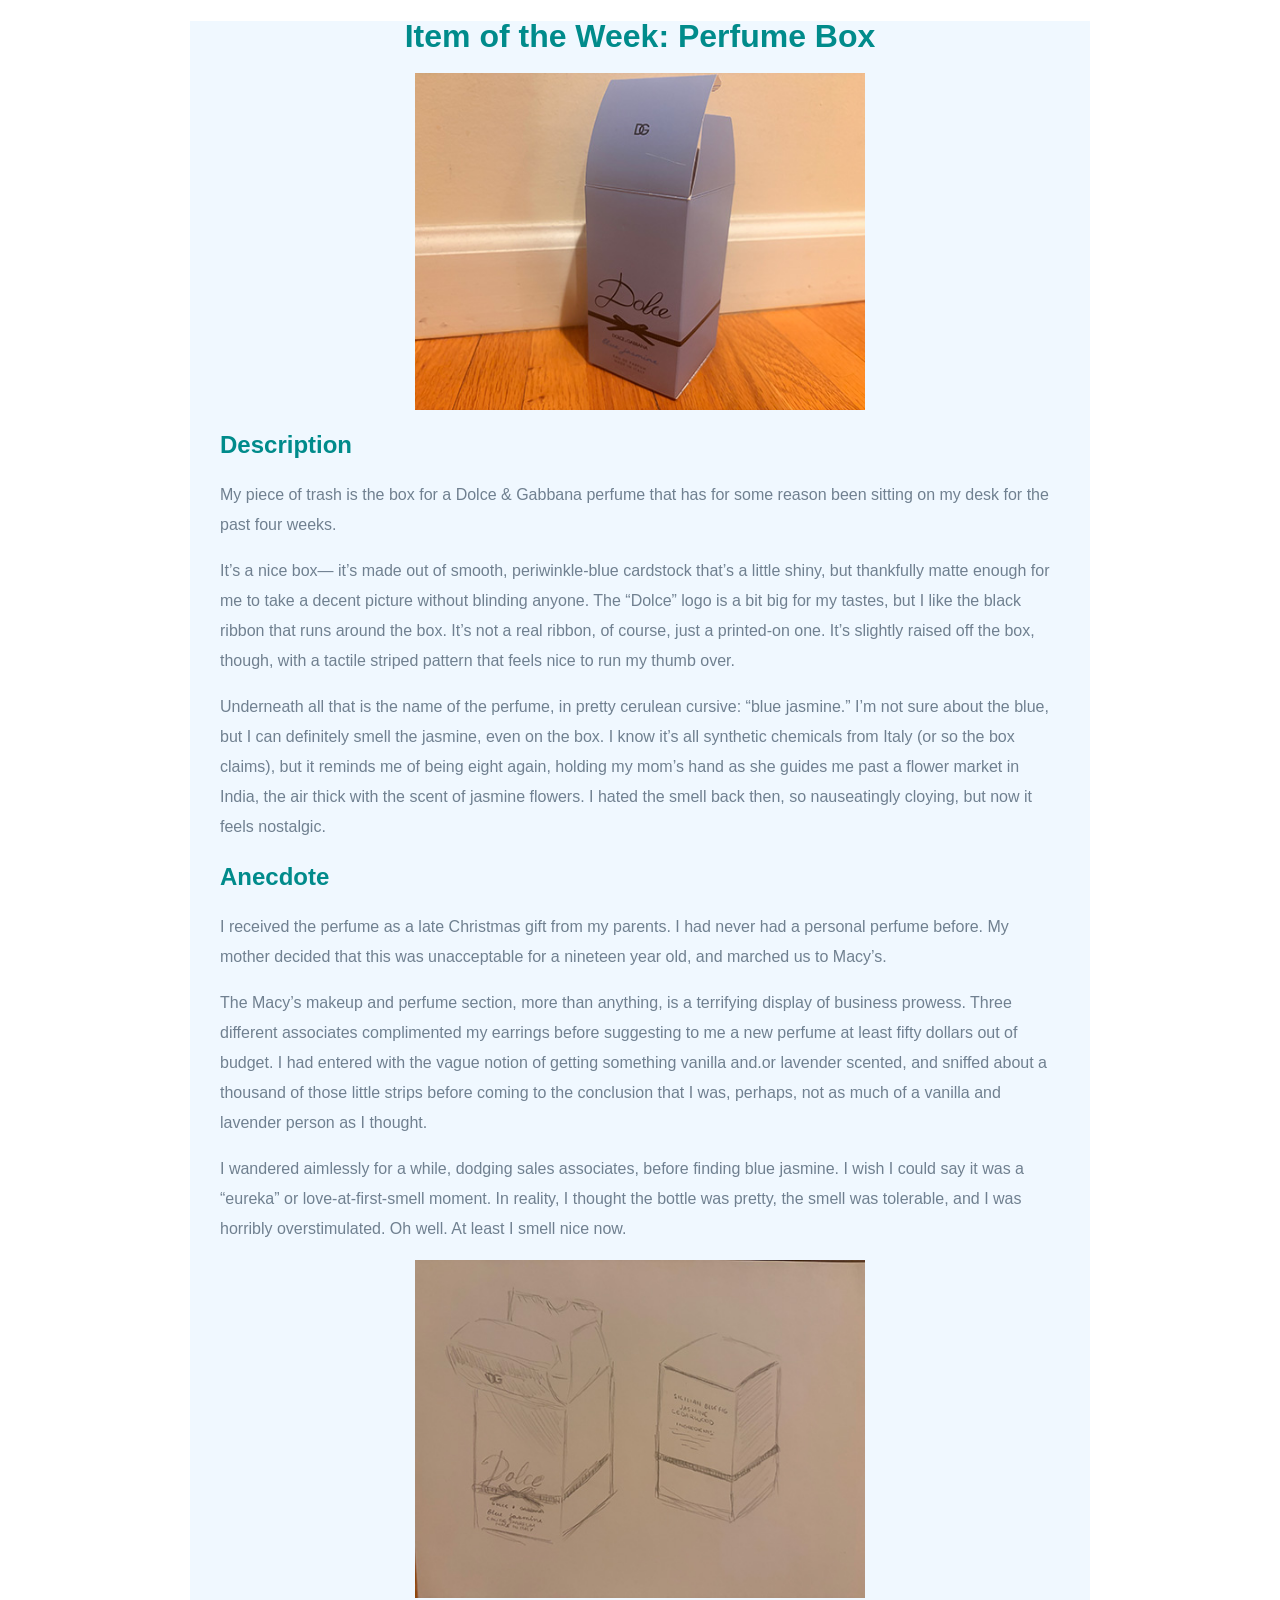
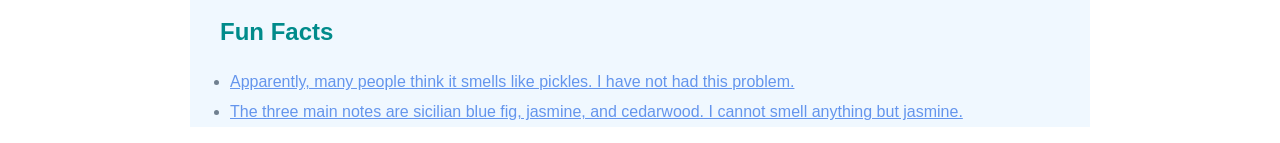
<file: twp/twp-profile-ugly.html>
<!doctype html>
<html>
<head>
<meta charset="utf-8">

<title>Trash of the Week Profile</title>
<link rel = "stylesheet" href="twp-ugly.css" type="text/css">

</head>

<body>

	<div class = "wrapper">
	<h1>Item of the Week: Perfume Box</h1>
	
	<img src = "images/perfume1.jpg" width = "500px">
	<h2>Description</h2>
	<p>
	My piece of trash is the box for a Dolce & Gabbana perfume that has for some reason been sitting on my desk for the past four weeks.
	</p>
	<p>
	It’s a nice box— it’s made out of smooth, periwinkle-blue cardstock that’s a little shiny, but thankfully matte enough for me to take a decent picture without blinding anyone. The “Dolce” logo is a bit big for my tastes, but I like the black ribbon that runs around the box. It’s not a real ribbon, of course, just a printed-on one. It’s slightly raised off the box, though, with a tactile striped pattern that feels nice to run my thumb over. 
	</p>
	
	<p>
	Underneath all that is the name of the perfume, in pretty cerulean cursive: “blue jasmine.” I’m not sure about the blue, but I can definitely smell the jasmine, even on the box. I know it’s all synthetic chemicals from Italy (or so the box claims), but it reminds me of being eight again, holding my mom’s hand as she guides me past a flower market in India, the air thick with the scent of jasmine flowers. I hated the smell back then, so nauseatingly cloying, but now it feels nostalgic.
	</p>

	<h2>Anecdote</h2>
	<p>I received the perfume as a late Christmas gift from my parents. I had never had a personal perfume before. My mother decided that this was unacceptable for a nineteen year old, and marched us to Macy’s.
	</p>
	
	<p>
	The Macy’s makeup and perfume section, more than anything, is a terrifying display of business prowess. Three different associates complimented my earrings before suggesting to me a new perfume at least fifty dollars out of budget. I had entered with the vague notion of getting something vanilla and.or lavender scented, and sniffed about a thousand of those little strips before coming to the conclusion that I was, perhaps, not as much of a vanilla and lavender person as I thought. 
	</p>
	<p>
	I wandered aimlessly for a while, dodging sales associates, before finding blue jasmine. I wish I could say it was a “eureka” or love-at-first-smell moment. In reality, I thought the bottle was pretty, the smell was tolerable, and I was horribly overstimulated. Oh well. At least I smell nice now.</p>
	
	<img src = "images/perfume2.jpg" width = "500px">
	

	<h2>Fun Facts</h2>
	
	<ul>
	
	<li>
	<a href = "https://www.fragrantica.com/perfume/Dolce-Gabbana/Dolce-Blue-Jasmine-90660.html" target = "_blank">Apparently, many people think it smells like pickles. I have not had this problem.
	</a>
	</li>
	
	<li>
	<a href = "https://www.dolcegabbana.com/en-us/beauty/perfumes-for-her/dolce/dolce-blue-jasmine-eau-de-parfum---VT00G4VT0009V000.html" target = "_blank">The three main notes are sicilian blue fig, jasmine, and cedarwood. I cannot smell anything but jasmine.</a>
	</li>
	</ul>

	</div>
	
	
	
</body>
</html>
</file>
<file: twp/twp-ugly.css>
body{
    color:slategray;
    background-color: white;
    font-family:Verdana, Geneva, Tahoma, sans-serif;
    line-height: 30px;
    margin-bottom: 0px;
}

h1, h2, h3, p {
    padding: 0px 30px;
}

h1{
    text-align: center;
}

h1, h2, h3{
    color: darkcyan;

}

img{
    display: block;
    margin: auto;
    width: 50%;
}

.wrapper{

    width: 900px;
    margin: 0 auto;
    background-color: aliceblue;
}

a{
    color:cornflowerblue;
}

a:hover{
    color:darkcyan;
}

nav{
    background-color: skyblue;
    padding: 15px;
}

nav > a {
    text-decoration: none;
    font-size: 130%;
    text-align: center;
    padding: 3px 10px;
    border-radius: 2px;
}

nav > a:hover {
    color: aliceblue;
}

.site-logo-image{
    display: inline;
    width: 75px;

}

.site-header{
    display: inline;
    margin-bottom: 10px;
}

.gallery{
    margin-left: 75px;
}

.gallery > img{
    width: 250px;
    display: inline;
}
</file>
